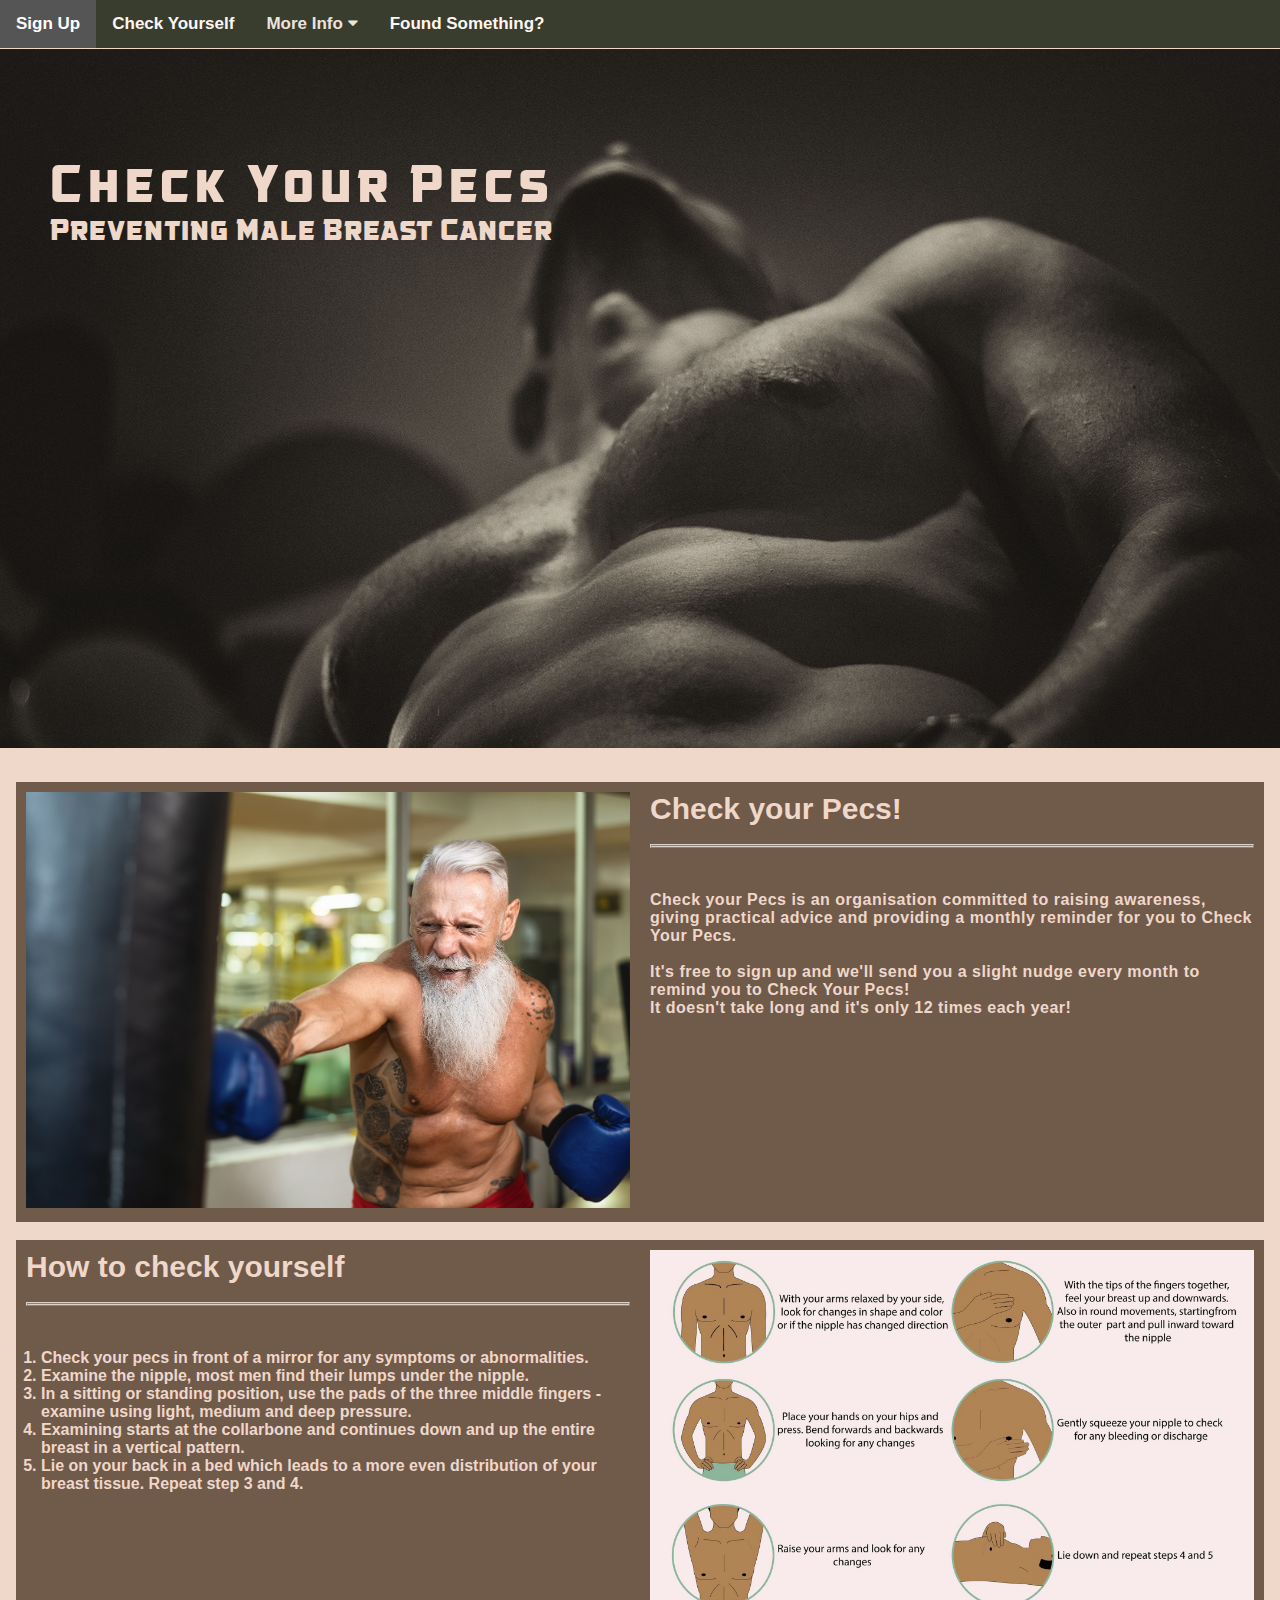
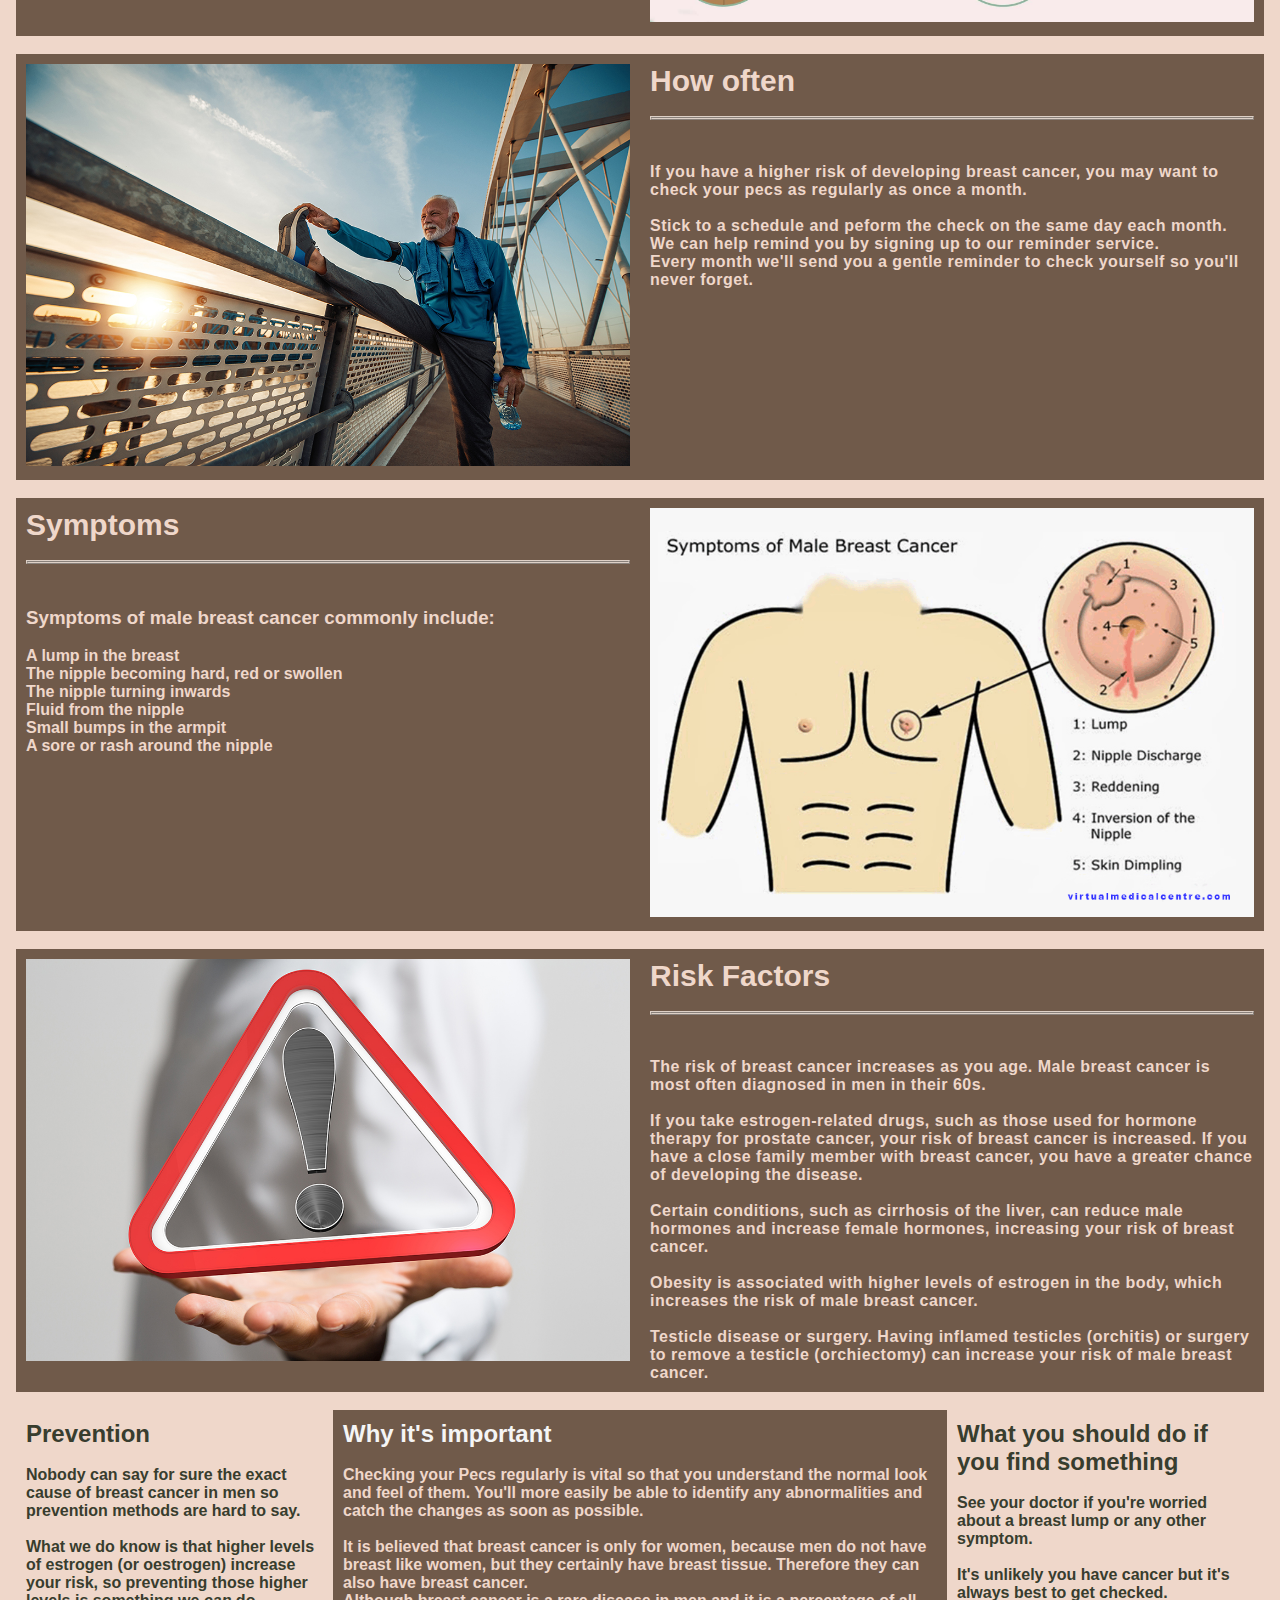
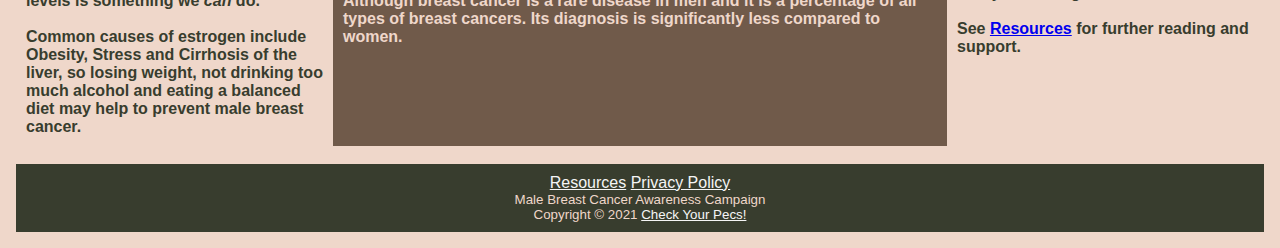
<file: index.html>
<!DOCTYPE html>
<html lang="en">

<head>
    <meta charset="UTF-8">
    <meta http-equiv="X-UA-Compatible" content="IE=edge">
    <meta name="viewport" content="width=device-width, initial-scale=1.0">
    <meta name="description" content="Male breast cancer awareness">

    <link rel="stylesheet" href="https://cdnjs.cloudflare.com/ajax/libs/font-awesome/4.7.0/css/font-awesome.min.css">
    <link rel="stylesheet" href="assets/css/style.css">
    <title>Check Your Pecs</title>
</head>

<body>
    <header>
        <div class="topnav" id="myTopnav">
            <a href="#sign-up" class="active" onclick="document.getElementById('id01').style.display='block'">Sign
                Up</a>
            <a href="#check-yourself">Check Yourself</a>
            <div class="dropdown">
                <button class="dropbtn">More Info
                    <i class="fa fa-caret-down"></i>
                </button>
                <div class="dropdown-content">
                    <a href="#how-often">How Often?</a>
                    <a href="#symptoms">Symptoms</a>
                    <a href="#prevention">Prevention</a>
                    <a href="#why">Why It's Important</a>
                    <a href="#risk-factors">Risk Factors</a>
                </div>
            </div>
            <a href="#found-something">Found Something?</a>
            <a href="javascript:void(0);" style="font-size:15px;" class="icon" onclick="hamburgerLinks()">&#9776;</a>
        </div>
        <button onclick="goTopFunction()" id="topBtn" title="Back to top">Top</button>
    </header>


    <section id="hero-outer">
        <div id="hero-image"></div>
        <div id="cover-text">
            <h2>Check Your Pecs</h2>
            <h3>Preventing Male Breast Cancer</h3>
        </div>
    </section>
    <br>

    <main class="container">

        <div class="row">

            <div class="column">
                <img src="assets/images/img1.jpg" alt="Male boxer" class="img">
            </div>
            <br>
            <div class="column">
                <h1 class="column-text-headings">Check your Pecs!</h1><br>
                <hr class="line-break">
                <br>
                <p class="p-colour-text">Check your Pecs is an organisation committed to raising awareness, giving
                    practical advice and providing a monthly reminder for you to Check Your Pecs.</p><br>
                <p class="p-colour-text">It's free to sign up and we'll send you a slight nudge every month to remind
                    you to Check Your Pecs!<br>
                    It doesn't take long and it's only 12 times each year!</p>
            </div>

        </div>

        <br>

        <div class="row">
            <div class="column">
                <section id="check-yourself">
                    <h2 class="column-text-headings">How to check yourself</h2><br>
                    <hr class="line-break">
                    <br>
                    <ol class="li-text-colour">
                        <li>Check your pecs in front of a mirror for any symptoms or abnormalities.</li>
                        <li>Examine the nipple, most men find their lumps under the nipple.</li>
                        <li>In a sitting or standing position, use the pads of the three middle fingers - examine using
                            light, medium and deep pressure.</li>
                        <li>Examining starts at the collarbone and continues down and up the entire breast in a vertical
                            pattern.</li>
                        <li>Lie on your back in a bed which leads to a more even distribution of your breast tissue.
                            Repeat step 3 and 4.</li>
                    </ol>
                </section>
            </div>
            <div class="column">
                <img src="assets/images/male-breasts-exam.jpg" alt="Male breast cancer exam" class="img"></div>

        </div>
        <br>

        <div class="row">
            <div class="column">
                <img src="assets/images/img3.jpg" alt="Male runner on a bridge" class="img"></div>

            <div class="column">
                <section id="how-often">
                    <h2 class="column-text-headings">How often</h2><br>
                    <hr class="line-break">
                    <br>
                    <p class="p-colour-text">If you have a higher risk of developing breast cancer, you may want to
                        check your pecs as
                        regularly
                        as once a month.<br><br> Stick to a schedule and peform the check on the same day each month. We
                        can
                        help remind
                        you by signing up to our reminder service.<br> Every month we'll send you a gentle reminder to
                        check
                        yourself so you'll never forget.</p>
                </section>
            </div>

        </div>
        <br>

        <div class="row">
            <div class="column">
                <section id="symptoms">
                    <h2 class="column-text-headings">Symptoms</h2><br>
                    <hr class="line-break">
                    <br>
                    <h3 class="h3-colour-text">Symptoms of male breast cancer commonly include:</h3><br>
                    <ul class="ul-colour-text">
                        <li>A lump in the breast</li>
                        <li>The nipple becoming hard, red or swollen</li>
                        <li>The nipple turning inwards</li>
                        <li>Fluid from the nipple</li>
                        <li>Small bumps in the armpit</li>
                        <li>A sore or rash around the nipple</li>
                    </ul>
                </section>
            </div>
            <div class="column">
                <img src="assets/images/symptoms.png" alt="Breast cancer symptons" class="img"></div>

        </div>
        <br>
        <div class="row">

            <div class="column">
                <img src="assets/images/risk.jpg" alt="Risk factor Sign" class="img">
            </div>
            <br>
            <div class="column" id="risk-factors">
                <h1 class="column-text-headings">Risk Factors</h1><br>
                <hr class="line-break">
                <br>
                <p class="p-colour-text">
                    The risk of breast cancer increases as you age. Male breast cancer is most often
                    diagnosed in men in their 60s.<br><br>
                    If you take estrogen-related drugs, such as those used for hormone therapy for
                    prostate cancer, your risk of breast cancer is increased.
                    If you have a close family member with breast cancer, you have a
                    greater chance of developing the disease.<br><br>
                    Certain conditions, such as cirrhosis of the liver, can reduce male hormones and
                    increase female hormones, increasing your risk of breast cancer.<br><br>
                    Obesity is associated with higher levels of estrogen in the body, which increases the risk
                    of male breast cancer.<br><br>
                    Testicle disease or surgery. Having inflamed testicles (orchitis) or surgery to remove a testicle
                    (orchiectomy) can increase your risk of male breast cancer.
                </p>
            </div>


        </div>

        <br>


        <div class="row">
            <div class="column side">
                <section id="prevention">
                    <h2 class="h2-text">Prevention</h2><br>
                    <p>Nobody can say for sure the exact cause of breast cancer in men so prevention methods are hard to
                        say.<br>
                        <br>What we do know is that higher levels of estrogen (or oestrogen) increase your risk,
                        so preventing those higher levels is something we <em>can</em> do.<br>
                        <br>Common causes of estrogen include Obesity, Stress and Cirrhosis of the liver, so losing
                        weight, not
                        drinking too much alcohol and eating a balanced diet may help to prevent male breast cancer.</p>
                </section>
            </div>
            <div class="column middle">
                <section id="why">
                    <h2 class="mid-h2">Why it's important</h2><br>
                    <p class="p-mid">Checking your Pecs regularly is vital so that you understand the normal look and
                        feel of them.
                        You'll more easily be able to identify any abnormalities and catch the changes as soon as
                        possible.</p><br>
                    <p class="p-mid">It is believed that breast cancer is only for women, because men do not have breast
                        like
                        women, but they certainly have breast tissue.
                        Therefore they can also have breast cancer.<br> Although breast cancer is a rare disease in men
                        and
                        it is a percentage of all types of breast cancers.
                        Its diagnosis is significantly less compared to women.</p>
                </section>
            </div>
            <div class="column side">
                <section id="found-something">
                    <h2 class="h2-text">What you should do if you find something</h2><br>
                    <p>See your doctor if you're worried about a breast lump or any other symptom.<br><br> It's unlikely
                        you
                        have cancer
                        but it's always best to get checked.</p><br>
                    <p>See <a href="resources.html" target="_blank">Resources</a> for further reading and support.</p>
                </section>
            </div>
        </div>
        <br>
        <footer>
            <div class="footer">
                <a href="resources.html#resources-section">Resources</a>
                <a href="privacy.html#privacy-section">Privacy Policy</a><br>
                <p class="copyright">Male Breast Cancer Awareness Campaign</p>
                <p class="copyright">Copyright &copy; 2021 <a href="index.html"
                        target="_blank" rel="noopener">Check Your Pecs!</a></p>
            </div>
        </footer>
    </main>

    <!-- The Modal (contains the Sign Up form) -->
    <div id="id01" class="modal">
        <span onclick="closeModal()" class="close" title="Close Modal">&times;</span>
        <form class="modal-content" id="formElem" method="get">
            <div class="container">
                <h1>Sign Up</h1>
                <br>
                <p>Every month we'll remind you to Check Your Pecs!</p>
                <hr>
                <div id="form-area">
                    <label for="name"><b>Name</b></label>
                    <input type="text" placeholder="Enter Name" name="name" id="name" required>

                    <label for="email"><b>Email</b></label>
                    <input type="email" placeholder="Enter Email" name="email" id="email" required>

                    <label for="Under40"><b>Age Range</b></label><br><br>

                    <input type="radio" name="age" id="Under40" value="Under40">
                    <label for="Under40">Under 40</label><br>
                    <input type="radio" name="age" id="40to60" value="40to60">
                    <label for="40to60">40 to 60</label><br>
                    <input type="radio" name="age" id="Over60" value="Over60" checked>
                    <label for="Over60">Over 60</label><br><br>

                    <div class="clearfix">
                        <button type="button" onclick="closeModal()" class="cancel-btn">Cancel</button>
                        <button type="submit" class="signup-btn" onclick="formSubmit()">Sign Up</button>
                    </div>
                </div>
            </div>
        </form>
    </div>

    <script src="assets/js/script.js"></script>

</body>

</html>
</file>
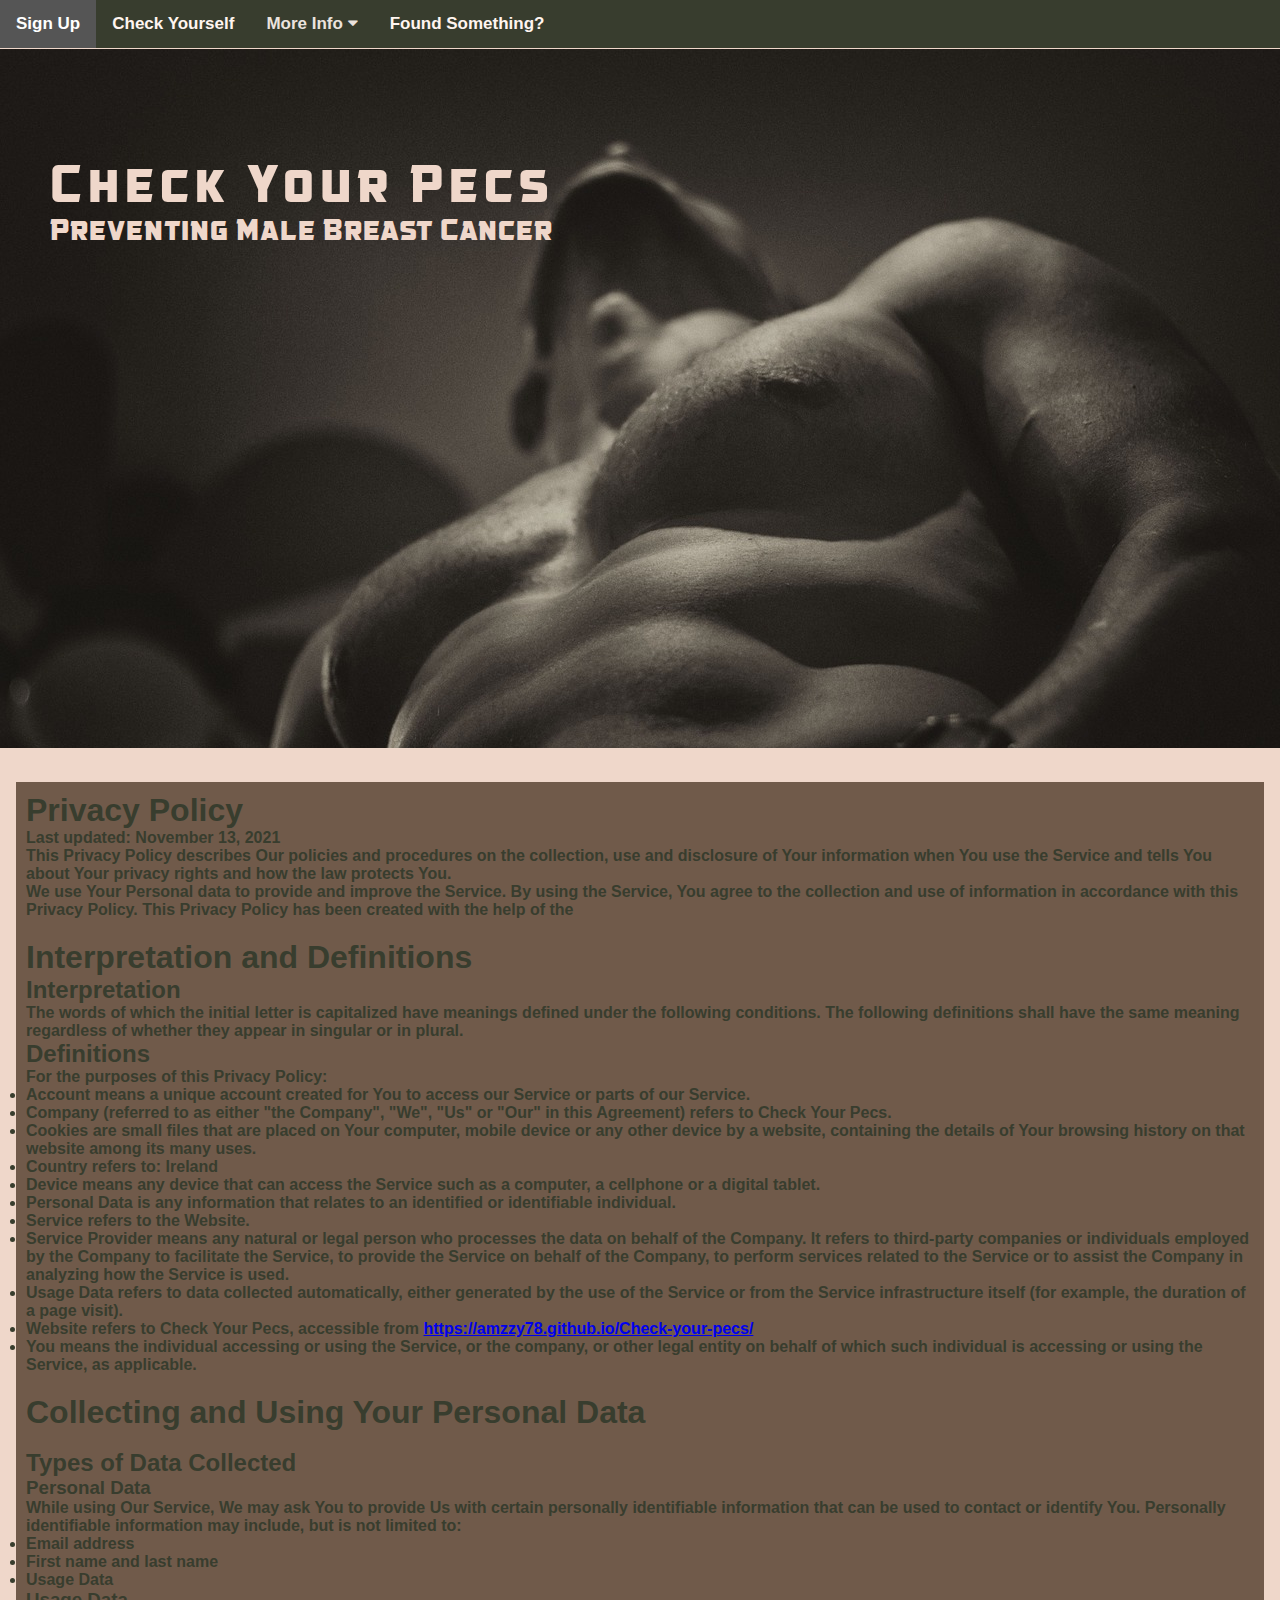
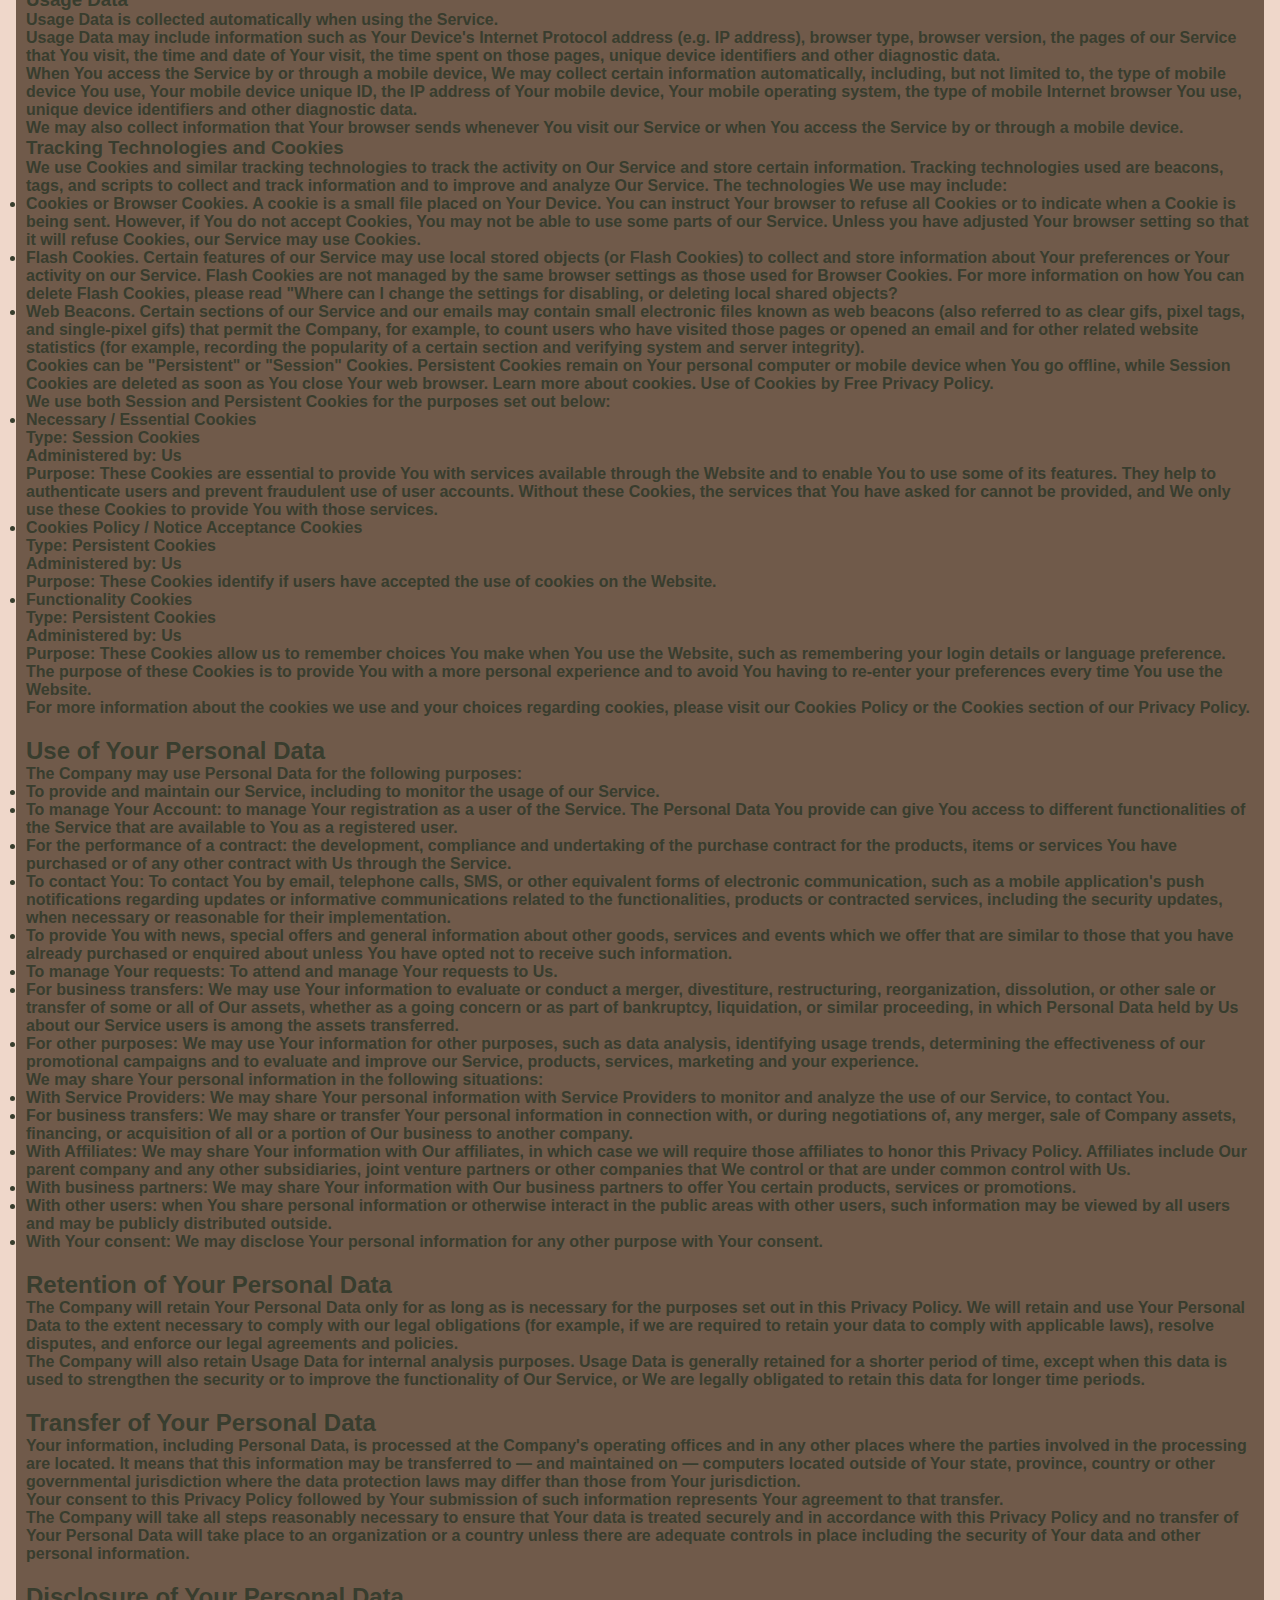
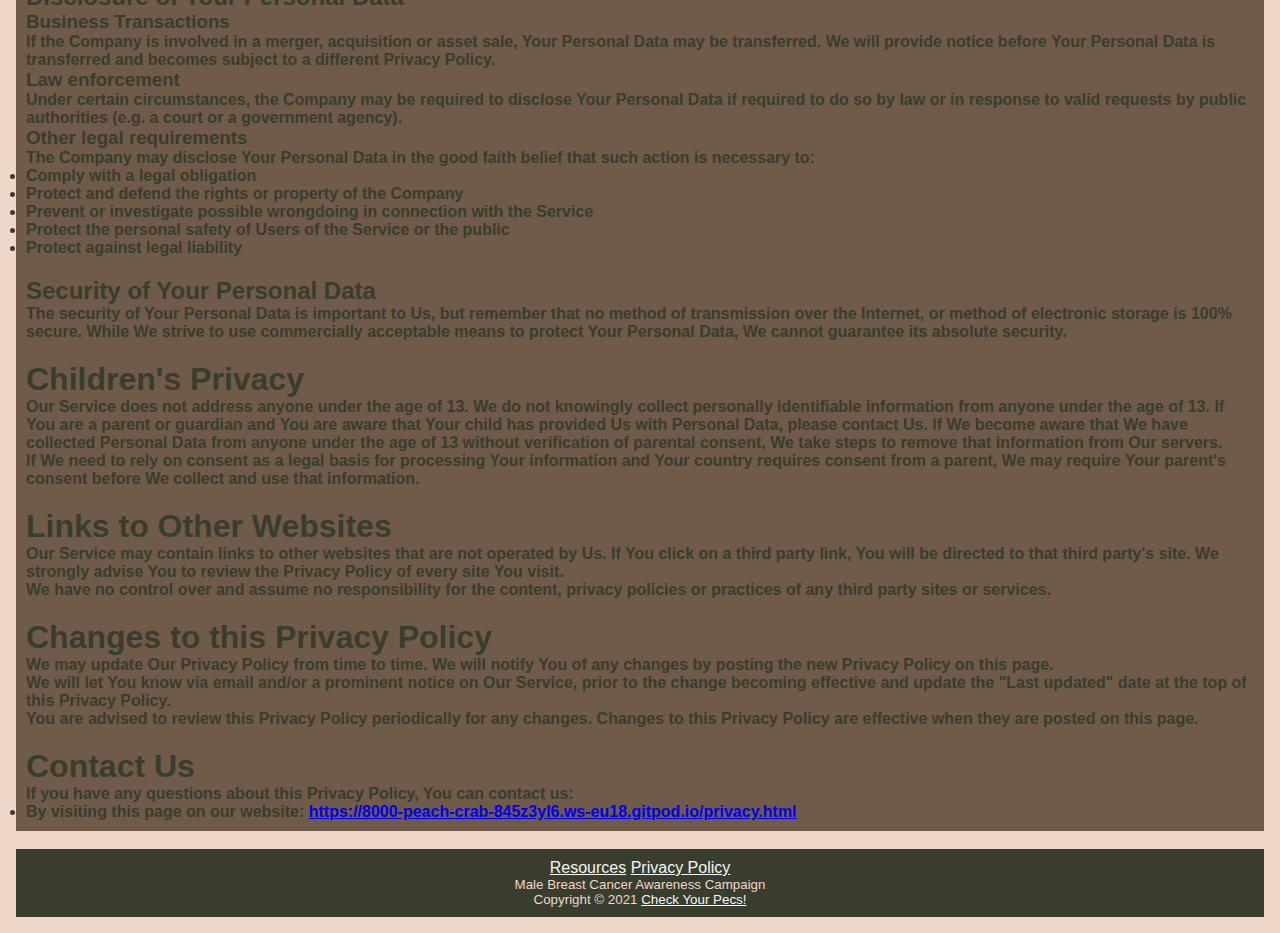
<file: privacy.html>
<!DOCTYPE html>
<html lang="en">

<head>
    <meta charset="UTF-8">
    <meta http-equiv="X-UA-Compatible" content="IE=edge">
    <meta name="viewport" content="width=device-width, initial-scale=1.0">
    <meta name="description" content="Male breast cancer awareness">

    <link rel="stylesheet" href="https://cdnjs.cloudflare.com/ajax/libs/font-awesome/4.7.0/css/font-awesome.min.css">
    <link rel="stylesheet" href="assets/css/style.css">
    <title>Check Your Pecs</title>
</head>

<body>
    <header>
        <div class="topnav" id="myTopnav">
            <a href="index.html#sign-up" class="active">Sign Up</a>
            <a href="index.html#check-yourself">Check Yourself</a>
            <div class="dropdown">
                <button class="dropbtn">More Info
                    <i class="fa fa-caret-down"></i>
                </button>
                <div class="dropdown-content">
                    <a href="index.html#how-often">How Often?</a>
                    <a href="index.html#symptoms">Symptoms</a>
                    <a href="index.html#prevention">Prevention</a>
                    <a href="index.html#why">Why It's Important</a>
                    <a href="index.html#risk-factors">Risk Factors</a>
                </div>
            </div>
            <a href="index.html#found-something">Found Something?</a>
            <a href="javascript:void(0);" style="font-size:15px;" class="icon" onclick="hamburgerLinks()">&#9776;</a>
        </div>
        <button onclick="goTopFunction()" id="topBtnPrivacy" title="Back to top">Top</button>
    </header>

    <section id="hero-outer">
        <div id="hero-image"></div>
        <div id="cover-text">
            <h2>Check Your Pecs</h2>
            <h3>Preventing Male Breast Cancer</h3>
        </div>
    </section>
    <br>
    <main class="container">
        <section class="text-col" id="privacy-section">
            <div class="row">
                <div class="column">

                    <h1>Privacy Policy</h1>
                    <p>Last updated: November 13, 2021</p>
                    <p>This Privacy Policy describes Our policies and procedures on the collection, use and disclosure
                        of
                        Your
                        information when You use the Service and tells You about Your privacy rights and how the law
                        protects
                        You.</p>
                    <p>We use Your Personal data to provide and improve the Service. By using the Service, You agree to
                        the
                        collection and use of information in accordance with this Privacy Policy. This Privacy Policy
                        has
                        been
                        created with the help of the</p>
                </div>
            </div>
            <div class="row">
                <div class="column">
                    <h1>Interpretation and Definitions</h1>
                    <h2>Interpretation</h2>
                    <p>The words of which the initial letter is capitalized have meanings defined under the following
                        conditions. The following definitions shall have the same meaning regardless of whether they
                        appear
                        in
                        singular or in plural.</p>
                    <h2>Definitions</h2>
                    <p>For the purposes of this Privacy Policy:</p>
                    <ul>
                        <li>
                            <p><strong>Account</strong> means a unique account created for You to access our Service or
                                parts of
                                our Service.</p>
                        </li>
                        <li>
                            <p><strong>Company</strong> (referred to as either "the Company", "We", "Us" or "Our" in
                                this
                                Agreement) refers to Check Your Pecs.</p>
                        </li>
                        <li>
                            <p><strong>Cookies</strong> are small files that are placed on Your computer, mobile device
                                or
                                any
                                other device by a website, containing the details of Your browsing history on that
                                website
                                among
                                its many uses.</p>
                        </li>
                        <li>
                            <p><strong>Country</strong> refers to: Ireland</p>
                        </li>
                        <li>
                            <p><strong>Device</strong> means any device that can access the Service such as a computer,
                                a
                                cellphone or a digital tablet.</p>
                        </li>
                        <li>
                            <p><strong>Personal Data</strong> is any information that relates to an identified or
                                identifiable
                                individual.</p>
                        </li>
                        <li>
                            <p><strong>Service</strong> refers to the Website.</p>
                        </li>
                        <li>
                            <p><strong>Service Provider</strong> means any natural or legal person who processes the
                                data on
                                behalf of the Company. It refers to third-party companies or individuals employed by the
                                Company
                                to facilitate the Service, to provide the Service on behalf of the Company, to perform
                                services
                                related to the Service or to assist the Company in analyzing how the Service is used.
                            </p>
                        </li>
                        <li>
                            <p><strong>Usage Data</strong> refers to data collected automatically, either generated by
                                the
                                use
                                of the Service or from the Service infrastructure itself (for example, the duration of a
                                page
                                visit).</p>
                        </li>
                        <li>
                            <p><strong>Website</strong> refers to Check Your Pecs, accessible from <a
                                    href="https://amzzy78.github.io/Check-your-pecs/" rel="external nofollow noopener"
                                    target="_blank">https://amzzy78.github.io/Check-your-pecs/</a></p>
                        </li>
                        <li>
                            <p><strong>You</strong> means the individual accessing or using the Service, or the company,
                                or
                                other legal entity on behalf of which such individual is accessing or using the Service,
                                as
                                applicable.</p>
                        </li>
                    </ul>
                </div>
            </div>
            <div class="row">
                <div class="column">
                    <h1>Collecting and Using Your Personal Data</h1><br>
                    <h2>Types of Data Collected</h2>
                    <h3>Personal Data</h3>
                    <p>While using Our Service, We may ask You to provide Us with certain personally identifiable
                        information
                        that can be used to contact or identify You. Personally identifiable information may include,
                        but is
                        not
                        limited to:</p>
                    <ul>
                        <li>
                            <p>Email address</p>
                        </li>
                        <li>
                            <p>First name and last name</p>
                        </li>
                        <li>
                            <p>Usage Data</p>
                        </li>
                    </ul>
                    <h3>Usage Data</h3>
                    <p>Usage Data is collected automatically when using the Service.</p>
                    <p>Usage Data may include information such as Your Device's Internet Protocol address (e.g. IP
                        address),
                        browser type, browser version, the pages of our Service that You visit, the time and date of
                        Your
                        visit,
                        the time spent on those pages, unique device identifiers and other diagnostic data.</p>
                    <p>When You access the Service by or through a mobile device, We may collect certain information
                        automatically, including, but not limited to, the type of mobile device You use, Your mobile
                        device
                        unique ID, the IP address of Your mobile device, Your mobile operating system, the type of
                        mobile
                        Internet browser You use, unique device identifiers and other diagnostic data.</p>
                    <p>We may also collect information that Your browser sends whenever You visit our Service or when
                        You
                        access
                        the Service by or through a mobile device.</p>
                    <h3>Tracking Technologies and Cookies</h3>
                    <p>We use Cookies and similar tracking technologies to track the activity on Our Service and store
                        certain
                        information. Tracking technologies used are beacons, tags, and scripts to collect and track
                        information
                        and to improve and analyze Our Service. The technologies We use may include:</p>
                    <ul>
                        <li><strong>Cookies or Browser Cookies.</strong> A cookie is a small file placed on Your Device.
                            You
                            can
                            instruct Your browser to refuse all Cookies or to indicate when a Cookie is being sent.
                            However,
                            if
                            You do not accept Cookies, You may not be able to use some parts of our Service. Unless you
                            have
                            adjusted Your browser setting so that it will refuse Cookies, our Service may use Cookies.
                        </li>
                        <li><strong>Flash Cookies.</strong> Certain features of our Service may use local stored objects
                            (or
                            Flash Cookies) to collect and store information about Your preferences or Your activity on
                            our
                            Service. Flash Cookies are not managed by the same browser settings as those used for
                            Browser
                            Cookies. For more information on how You can delete Flash Cookies, please read "Where can I
                            change the settings for disabling, or deleting local shared objects?
                        </li>
                        <li><strong>Web Beacons.</strong> Certain sections of our Service and our emails may contain
                            small
                            electronic files known as web beacons (also referred to as clear gifs, pixel tags, and
                            single-pixel
                            gifs) that permit the Company, for example, to count users who have visited those pages or
                            opened an
                            email and for other related website statistics (for example, recording the popularity of a
                            certain
                            section and verifying system and server integrity).</li>
                    </ul>
                    <p>Cookies can be "Persistent" or "Session" Cookies. Persistent Cookies remain on Your personal
                        computer
                        or
                        mobile device when You go offline, while Session Cookies are deleted as soon as You close Your
                        web
                        browser. Learn more about cookies. Use of Cookies by Free Privacy Policy.</p>
                    <p>We use both Session and Persistent Cookies for the purposes set out below:</p>
                    <ul>
                        <li>
                            <p><strong>Necessary / Essential Cookies</strong></p>
                            <p>Type: Session Cookies</p>
                            <p>Administered by: Us</p>
                            <p>Purpose: These Cookies are essential to provide You with services available through the
                                Website
                                and to enable You to use some of its features. They help to authenticate users and
                                prevent
                                fraudulent use of user accounts. Without these Cookies, the services that You have asked
                                for
                                cannot be provided, and We only use these Cookies to provide You with those services.
                            </p>
                        </li>
                        <li>
                            <p><strong>Cookies Policy / Notice Acceptance Cookies</strong></p>
                            <p>Type: Persistent Cookies</p>
                            <p>Administered by: Us</p>
                            <p>Purpose: These Cookies identify if users have accepted the use of cookies on the Website.
                            </p>
                        </li>
                        <li>
                            <p><strong>Functionality Cookies</strong></p>
                            <p>Type: Persistent Cookies</p>
                            <p>Administered by: Us</p>
                            <p>Purpose: These Cookies allow us to remember choices You make when You use the Website,
                                such
                                as
                                remembering your login details or language preference. The purpose of these Cookies is
                                to
                                provide You with a more personal experience and to avoid You having to re-enter your
                                preferences
                                every time You use the Website.</p>
                        </li>
                    </ul>
                    <p>For more information about the cookies we use and your choices regarding cookies, please visit
                        our
                        Cookies Policy or the Cookies section of our Privacy Policy.</p>
                </div>
            </div>
            <div class="row">
                <div class="column">

                    <h2>Use of Your Personal Data</h2>
                    <p>The Company may use Personal Data for the following purposes:</p>
                    <ul>
                        <li>
                            <p><strong>To provide and maintain our Service</strong>, including to monitor the usage of
                                our
                                Service.</p>
                        </li>
                        <li>
                            <p><strong>To manage Your Account:</strong> to manage Your registration as a user of the
                                Service.
                                The Personal Data You provide can give You access to different functionalities of the
                                Service
                                that are available to You as a registered user.</p>
                        </li>
                        <li>
                            <p><strong>For the performance of a contract:</strong> the development, compliance and
                                undertaking
                                of the purchase contract for the products, items or services You have purchased or of
                                any
                                other
                                contract with Us through the Service.</p>
                        </li>
                        <li>
                            <p><strong>To contact You:</strong> To contact You by email, telephone calls, SMS, or other
                                equivalent forms of electronic communication, such as a mobile application's push
                                notifications
                                regarding updates or informative communications related to the functionalities, products
                                or
                                contracted services, including the security updates, when necessary or reasonable for
                                their
                                implementation.</p>
                        </li>
                        <li>
                            <p><strong>To provide You</strong> with news, special offers and general information about
                                other
                                goods, services and events which we offer that are similar to those that you have
                                already
                                purchased or enquired about unless You have opted not to receive such information.</p>
                        </li>
                        <li>
                            <p><strong>To manage Your requests:</strong> To attend and manage Your requests to Us.</p>
                        </li>
                        <li>
                            <p><strong>For business transfers:</strong> We may use Your information to evaluate or
                                conduct a
                                merger, divestiture, restructuring, reorganization, dissolution, or other sale or
                                transfer
                                of
                                some or all of Our assets, whether as a going concern or as part of bankruptcy,
                                liquidation,
                                or
                                similar proceeding, in which Personal Data held by Us about our Service users is among
                                the
                                assets transferred.</p>
                        </li>
                        <li>
                            <p><strong>For other purposes</strong>: We may use Your information for other purposes, such
                                as
                                data
                                analysis, identifying usage trends, determining the effectiveness of our promotional
                                campaigns
                                and to evaluate and improve our Service, products, services, marketing and your
                                experience.
                            </p>
                        </li>
                    </ul>
                    <p>We may share Your personal information in the following situations:</p>
                    <ul>
                        <li><strong>With Service Providers:</strong> We may share Your personal information with Service
                            Providers to monitor and analyze the use of our Service, to contact You.</li>
                        <li><strong>For business transfers:</strong> We may share or transfer Your personal information
                            in
                            connection with, or during negotiations of, any merger, sale of Company assets, financing,
                            or
                            acquisition of all or a portion of Our business to another company.</li>
                        <li><strong>With Affiliates:</strong> We may share Your information with Our affiliates, in
                            which
                            case
                            we will require those affiliates to honor this Privacy Policy. Affiliates include Our parent
                            company
                            and any other subsidiaries, joint venture partners or other companies that We control or
                            that
                            are
                            under common control with Us.</li>
                        <li><strong>With business partners:</strong> We may share Your information with Our business
                            partners to
                            offer You certain products, services or promotions.</li>
                        <li><strong>With other users:</strong> when You share personal information or otherwise interact
                            in
                            the
                            public areas with other users, such information may be viewed by all users and may be
                            publicly
                            distributed outside.</li>
                        <li><strong>With Your consent</strong>: We may disclose Your personal information for any other
                            purpose
                            with Your consent.</li>
                    </ul>
                </div>
            </div>
            <div class="row">
                <div class="column">
                    <h2>Retention of Your Personal Data</h2>
                    <p>The Company will retain Your Personal Data only for as long as is necessary for the purposes set
                        out
                        in
                        this Privacy Policy. We will retain and use Your Personal Data to the extent necessary to comply
                        with
                        our legal obligations (for example, if we are required to retain your data to comply with
                        applicable
                        laws), resolve disputes, and enforce our legal agreements and policies.</p>
                    <p>The Company will also retain Usage Data for internal analysis purposes. Usage Data is generally
                        retained
                        for a shorter period of time, except when this data is used to strengthen the security or to
                        improve
                        the
                        functionality of Our Service, or We are legally obligated to retain this data for longer time
                        periods.
                    </p>
                </div>
            </div>
            <div class="row">
                <div class="column">
                    <h2>Transfer of Your Personal Data</h2>
                    <p>Your information, including Personal Data, is processed at the Company's operating offices and in
                        any
                        other places where the parties involved in the processing are located. It means that this
                        information
                        may be transferred to — and maintained on — computers located outside of Your state, province,
                        country
                        or other governmental jurisdiction where the data protection laws may differ than those from
                        Your
                        jurisdiction.</p>
                    <p>Your consent to this Privacy Policy followed by Your submission of such information represents
                        Your
                        agreement to that transfer.</p>
                    <p>The Company will take all steps reasonably necessary to ensure that Your data is treated securely
                        and
                        in
                        accordance with this Privacy Policy and no transfer of Your Personal Data will take place to an
                        organization or a country unless there are adequate controls in place including the security of
                        Your
                        data and other personal information.</p>
                </div>
            </div>
            <div class="row">
                <div class="column">
                    <h2>Disclosure of Your Personal Data</h2>
                    <h3>Business Transactions</h3>
                    <p>If the Company is involved in a merger, acquisition or asset sale, Your Personal Data may be
                        transferred.
                        We will provide notice before Your Personal Data is transferred and becomes subject to a
                        different
                        Privacy Policy.</p>
                    <h3>Law enforcement</h3>
                    <p>Under certain circumstances, the Company may be required to disclose Your Personal Data if
                        required
                        to do
                        so by law or in response to valid requests by public authorities (e.g. a court or a government
                        agency).
                    </p>
                    <h3>Other legal requirements</h3>
                    <p>The Company may disclose Your Personal Data in the good faith belief that such action is
                        necessary
                        to:
                    </p>
                    <ul>
                        <li>Comply with a legal obligation</li>
                        <li>Protect and defend the rights or property of the Company</li>
                        <li>Prevent or investigate possible wrongdoing in connection with the Service</li>
                        <li>Protect the personal safety of Users of the Service or the public</li>
                        <li>Protect against legal liability</li>
                    </ul>
                </div>
            </div>
            <div class="row">
                <div class="column">
                    <h2>Security of Your Personal Data</h2>
                    <p>The security of Your Personal Data is important to Us, but remember that no method of
                        transmission
                        over
                        the Internet, or method of electronic storage is 100% secure. While We strive to use
                        commercially
                        acceptable means to protect Your Personal Data, We cannot guarantee its absolute security.</p>
                </div>
            </div>
            <div class="row">
                <div class="column">
                    <h1>Children's Privacy</h1>
                    <p>Our Service does not address anyone under the age of 13. We do not knowingly collect personally
                        identifiable information from anyone under the age of 13. If You are a parent or guardian and
                        You
                        are
                        aware that Your child has provided Us with Personal Data, please contact Us. If We become aware
                        that
                        We
                        have collected Personal Data from anyone under the age of 13 without verification of parental
                        consent,
                        We take steps to remove that information from Our servers.</p>
                    <p>If We need to rely on consent as a legal basis for processing Your information and Your country
                        requires
                        consent from a parent, We may require Your parent's consent before We collect and use that
                        information.
                    </p>
                </div>
            </div>
            <div class="row">
                <div class="column">
                    <h1>Links to Other Websites</h1>
                    <p>Our Service may contain links to other websites that are not operated by Us. If You click on a
                        third
                        party link, You will be directed to that third party's site. We strongly advise You to review
                        the
                        Privacy Policy of every site You visit.</p>
                    <p>We have no control over and assume no responsibility for the content, privacy policies or
                        practices
                        of
                        any third party sites or services.</p>
                </div>
            </div>
            <div class="row">
                <div class="column">
                    <h1>Changes to this Privacy Policy</h1>
                    <p>We may update Our Privacy Policy from time to time. We will notify You of any changes by posting
                        the
                        new
                        Privacy Policy on this page.</p>
                    <p>We will let You know via email and/or a prominent notice on Our Service, prior to the change
                        becoming
                        effective and update the "Last updated" date at the top of this Privacy Policy.</p>
                    <p>You are advised to review this Privacy Policy periodically for any changes. Changes to this
                        Privacy
                        Policy are effective when they are posted on this page.</p>
                </div>
            </div>
            <div class="row">
                <div class="column">
                    <h1>Contact Us</h1>
                    <p>If you have any questions about this Privacy Policy, You can contact us:</p>
                    <ul>
                        <li>By visiting this page on our website: <a
                                href="https://8000-peach-crab-845z3yl6.ws-eu18.gitpod.io/privacy.html"
                                rel="external nofollow noopener"
                                target="_blank">https://8000-peach-crab-845z3yl6.ws-eu18.gitpod.io/privacy.html</a></li>
                    </ul>
                </div>
            </div>
            <br>
        </section>
        <footer>
            <div class="footer">
                <a href="resources.html#resources-section">Resources</a>
                <a href="privacy.html#privacy-section">Privacy Policy</a><br>
                <p class="copyright">Male Breast Cancer Awareness Campaign</p>
                <p class="copyright">Copyright &copy; 2021 <a href="index.html"
                        target="_blank" rel="noopener">Check Your Pecs!</a></p>
            </div>
        </footer>
    </main>
    <script src="assets/js/script.js"></script>
</body>
</file>
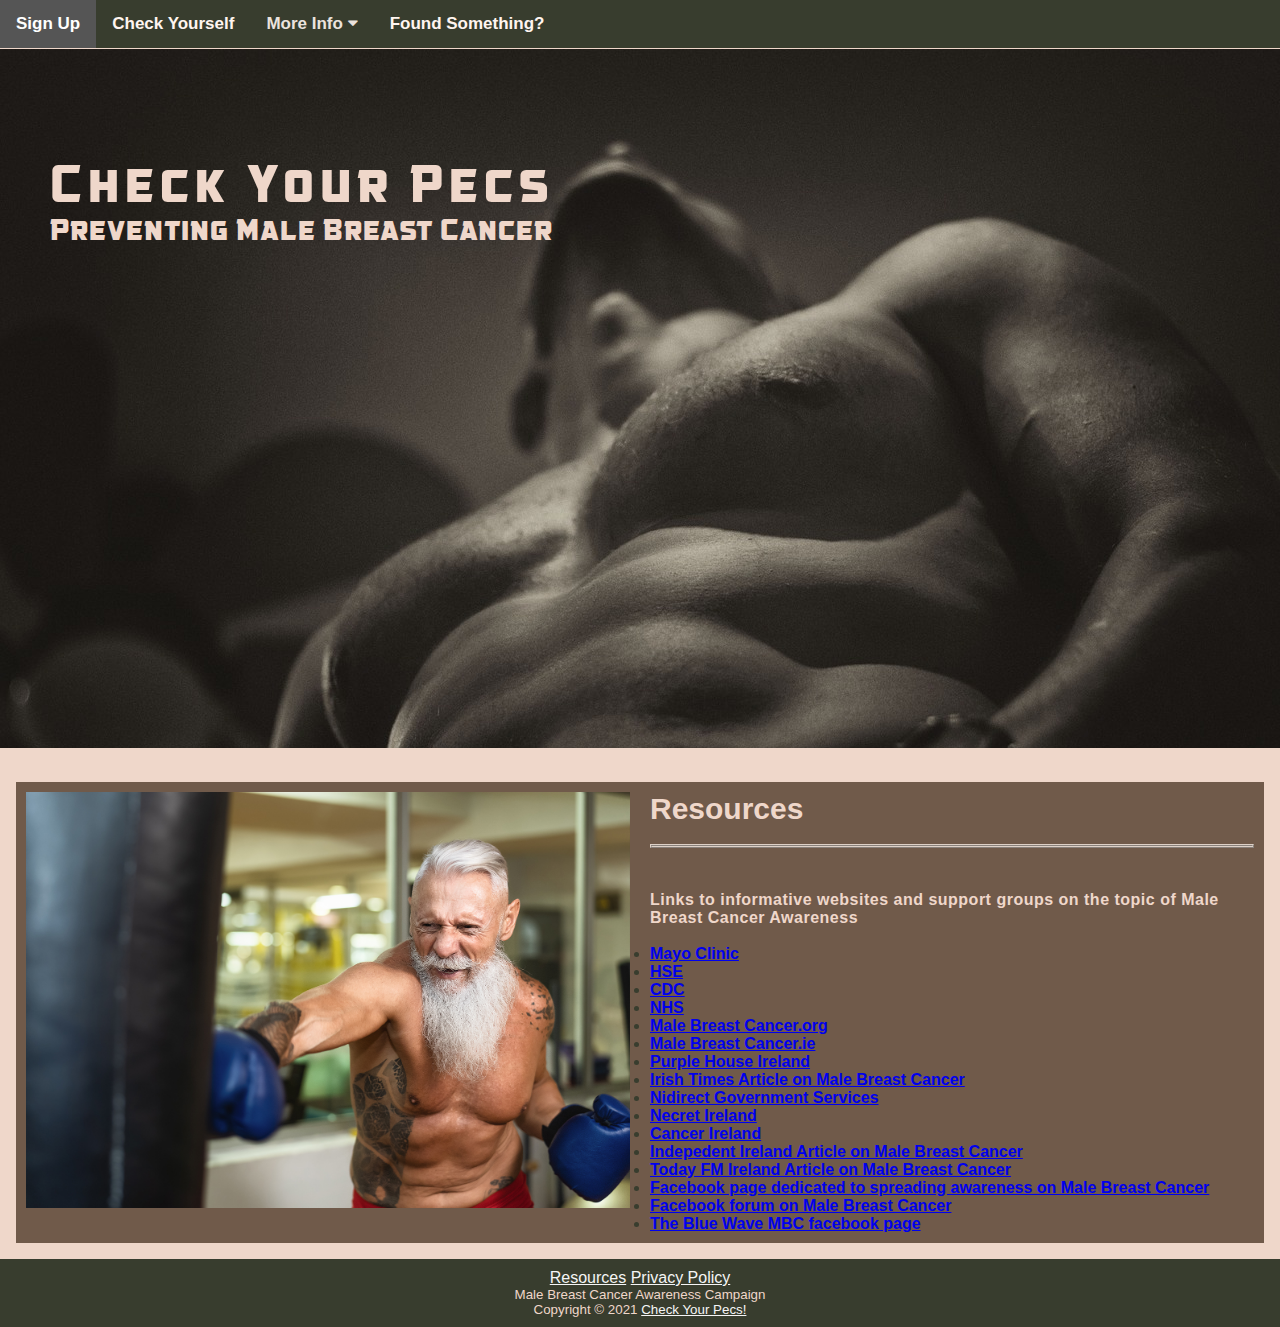
<file: resources.html>
<!DOCTYPE html>
<html lang="en">

<head>
    <meta charset="UTF-8">
    <meta http-equiv="X-UA-Compatible" content="IE=edge">
    <meta name="viewport" content="width=device-width, initial-scale=1.0">
    <meta name="description" content="Male breast cancer awareness">

    <link rel="stylesheet" href="https://cdnjs.cloudflare.com/ajax/libs/font-awesome/4.7.0/css/font-awesome.min.css">
    <link rel="stylesheet" href="assets/css/style.css">
    <title>Check Your Pecs</title>
</head>

<body>
    <header>
        <div class="topnav" id="myTopnav">
            <a href="index.html#sign-up" class="active"
                onclick="document.getElementById('id01').style.display='block'">Sign
                Up</a>
            <a href="index.html#check-yourself">Check Yourself</a>
            <div class="dropdown">
                <button class="dropbtn">More Info
                    <i class="fa fa-caret-down"></i>
                </button>
                <div class="dropdown-content">
                    <a href="index.html#how-often">How Often?</a>
                    <a href="index.html#symptoms">Symptoms</a>
                    <a href="index.html#prevention">Prevention</a>
                    <a href="index.html#why">Why It's Important</a>
                    <a href="index.html#risk-factors">Risk Factors</a>
                </div>
            </div>
            <a href="index.html#found-something">Found Something?</a>
            <a href="javascript:void(0);" style="font-size:15px;" class="icon" onclick="hamburgerLinks()">&#9776;</a>
        </div>
        <button onclick="goTopFunction()" id="topBtnResource" title="Back to top">Top</button>
    </header>

    <section id="hero-outer">
        <div id="hero-image"></div>
        <div id="cover-text">
            <h2>Check Your Pecs</h2>
            <h3>Preventing Male Breast Cancer</h3>
        </div>
    </section>
    <br>

    <main class="container">

        <div class="row">

            <div class="column">
                <img src="assets/images/img1.jpg" alt="Male boxer" class="img">
            </div>
            <br>
            <div class="column">
                <h1 class="column-text-headings" id="resources-section">Resources</h1><br>
                <hr class="line-break">
                <br>
                <p class="p-colour-text">Links to informative websites and support groups on the topic of Male Breast Cancer
                    Awareness</p><br>
                <ul>
                    <li>
                        <a href="https://www.mariekeating.ie/cancer-information/breast-cancer/6041-2/?gclid=Cj0KCQiA4b2MBhD2ARIsAIrcB-QbdtdcWVkM0NaTL2h7QrgiKkDAiWn8tguHqzM1n08hR63SFy149QcaAr0REALw_wcB"
                            target="_blank" rel="noopener">Mayo Clinic</a>
                    </li>
                    <li>
                        <a href="https://www2.hse.ie/conditions/breast-cancer-men/" target="_blank" rel="noopener">HSE</a>
                    </li>
                    <li>
                        <a href="https://www.cdc.gov/cancer/breast/men/index.htm" target="_blank" rel="noopener">CDC</a>
                    </li>
                    <li>
                        <a href="https://www.nhs.uk/conditions/breast-cancer-in-men/" target="_blank" rel="noopener">NHS</a>
                    </li>
                    <li>
                        <a href="https://www.breastcancer.org/symptoms/types/male_bc" target="_blank" rel="noopener">Male Breast Cancer.org</a>
                    </li>
                    <li>
                        <a href="https://www.breastcare.ie/malebreastcancer" target="_blank" rel="noopener">Male Breast Cancer.ie</a>
                    </li>
                    <li>
                        <a href="https://www.purplehouse.ie/?gclid=Cj0KCQiA4b2MBhD2ARIsAIrcB-QoG35NxoVTDc1cGklAFYtKfkWekfSRr2Go2cuJBhXnxdCUtxaSFswaAiGaEALw_wcB"
                            target="_blank" rel="noopener">Purple House Ireland</a>
                    </li>
                    <li>
                        <a href="https://www.irishtimes.com/news/health/facing-up-to-male-breast-cancer-1.951160" target="_blank"
                            rel="noopener">Irish Times Article on Male Breast Cancer</a>
                    </li>
                    <li>
                        <a href="https://www.nidirect.gov.uk/conditions/breast-cancer-men" target="_blank" rel="noopener">Nidirect Government Services</a>
                    </li>
                    <li>
                        <a href="https://necret.ie/awareness" target="_blank" rel="noopener">Necret Ireland</a>
                    </li>
                    <li>
                        <a href="https://www.cancer.ie/cancer-information-and-support/cancer-types/breast-cancer/types-of-breast-cancer/male-breast-cancer?gclid=Cj0KCQiA4b2MBhD2ARIsAIrcB-T7lWOlhF1V_VKRacnV1vSDa3AHv6qiFGCeYCJntd5s-OWuxfEa9vEaAr_2EALw_wcB"
                            target="_blank" rel="noopener">Cancer Ireland</a>
                    </li>
                    <li>
                        <a href="https://www.independent.ie/life/health-wellbeing/health-features/the-doctor-said-while-breast-cancer-in-men-was-unusual-it-wasnt-unheard-of-seamus-bennett-on-his-shock-diagnosis-37855923.html"
                            target="_blank" rel="noopener">Indepedent Ireland Article on Male Breast Cancer</a>
                    </li>
                    <li>
                        <a href="https://www.todayfm.com/best-bits/meath-man-urges-men-aware-breast-cancer-1259822" target="_blank"
                            rel="noopener">Today FM Ireland Article on Male Breast Cancer</a>
                    </li>
                    <li>
                        <a href="https://www.facebook.com/nationalbreastcancer/videos/male-breast-cancer-facts/2778952209000928/"
                            target="_blank" rel="noopener">Facebook page dedicated to spreading awareness on Male Breast Cancer</a>
                    </li>
                    <li>
                        <a href="https://www.facebook.com/mensbreastcancerforum/" target="_blank" rel="noopener">Facebook forum on Male Breast Cancer</a>
                    </li>
                    <li>
                        <a href="https://www.facebook.com/TheBlueWaveMBC/" target="_blank" rel="noopener">The Blue Wave MBC facebook page</a>
                    </li>
                </ul>
            </div>
        </div>
    </main>

    <footer>
        <div class="footer">
            <a href="resources.html#resources-section">Resources</a>
            <a href="privacy.html#privacy-section">Privacy Policy</a><br>
            <p class="copyright">Male Breast Cancer Awareness Campaign</p>
            <p class="copyright">Copyright &copy; 2021 <a href="index.html"
                    target="_blank" rel="noopener">Check Your Pecs!</a></p>
        </div>
    </footer>
    <script src="assets/js/script.js"></script>
</body>
</file>
<file: assets/css/style.css>
/* Import the local font */
@font-face {
    font-family: govtagentbb;
    src: url(../fonts/govtagentbb.ttf);
}

@font-face {
    font-family: govtagentbb_ital;
    src: url(../fonts/govtagentbb_ital.ttf);
}

* {
    margin: 0;
    padding: 0;
    border: none;
}

body {
    background: #EFD7CA;
    font-family: Arial, Helvetica, sans-serif;
    color: #383D2E;
    margin: 0;
}

/* navigation links */

.topnav {
    overflow: hidden;
    background-color: #383D2E;
    font-family: Verdana, Geneva, Tahoma, sans-serif;
    font-weight: bold;
}

.topnav a {
    float: left;
    display: block;
    color: #fff5f0;
    text-align: center;
    padding: 14px 16px;
    text-decoration: none;
    font-size: 17px;
}

.active {
    background-color: #9c0d0d;
    color: white;
}

.topnav .icon {
    display: none;
}

.dropdown {
    float: left;
    overflow: hidden;
}

.dropdown .dropbtn {
    font-size: 17px;
    border: none;
    outline: none;
    color: #fff5f0;
    padding: 14px 16px;
    background-color: inherit;
    font-family: inherit;
    font-weight: bold;
    margin: 0;
}

.dropdown-content {
    display: none;
    position: absolute;
    background-color: #f9f9f9;
    min-width: 160px;
    box-shadow: 0px 8px 16px 0px rgba(0, 0, 0, 0.2);
    z-index: 1;
}

.dropdown-content a {
    float: none;
    color: black;
    padding: 12px 16px;
    text-decoration: none;
    display: block;
    text-align: left;
}

.topnav a:hover,
.dropdown:hover .dropbtn {
    background-color: #555;
    color: white;
}

.dropdown-content a:hover {
    background-color: #ddd;
    color: black;
}

.dropdown:hover .dropdown-content {
    display: block;
}

/* Hero image and title */

#hero-image {
    background-image: url('../images/hero-image-small.jpg');
    background-size: 100%;
    /* background-position-y: 70%; */
    background-position: 0 1px;
    background-repeat: no-repeat;
    width: 100%;
    height: 700px;
}

#cover-text,
#cover-text h2,
#cover-text h3 {
    color: #EFD7CA;
    font-weight: normal;
}

#cover-text {
    font-size: 230%;
    font-family: govtagentbb, Verdana, Geneva, Tahoma, sans-serif;
    letter-spacing: 6px;
    top: 160px;
    left: 50px;
    position: absolute;
}

#cover-text h3 {
    font-size: 87%;
    letter-spacing: 1px;
}

/* List indent */

#check-yourself ol {
    padding-left: 15px;
}

/* Button to go top */
#topBtn,
#topBtnPrivacy,
#topBtnResource {
    display: none;
    position: fixed;
    width: auto;
    bottom: 30px;
    right: 30px;
    z-index: 999;
    font-size: 18px;
    border: none;
    outline: none;
    background-color: rgb(73, 6, 6);
    color: white;
    cursor: pointer;
    padding: 15px;
    border-radius: 5px;
}

#topBtn:hover {
    background-color: #555;
}

/* Responsiveness */

@media screen and (max-width: 1100px) {
    #hero-image {
        height: 500px;
    }

    #cover-text {
        font-size: 150%;
    }
}

@media screen and (max-width: 800px) {
    #hero-image {
        height: 400px;
    }

    #cover-text {
        letter-spacing: 4px;
        top: 190px;
        left: 30px;
        font-size: 110%;
    }
}

@media screen and (max-width: 660px) {

    .topnav a:not(:first-child),
    .dropdown .dropbtn {
        display: none;
    }

    .topnav a.icon {
        float: right;
        display: block;
    }

    .topnav.responsive {
        position: relative;
    }

    .topnav.responsive .icon {
        position: absolute;
        right: 0;
        top: 0;
    }

    .topnav.responsive a {
        float: none;
        display: block;
        text-align: left;
    }

    .topnav.responsive .dropdown {
        float: none;
    }

    .topnav.responsive .dropdown-content {
        position: relative;
    }

    .topnav.responsive .dropdown .dropbtn {
        display: block;
        width: 100%;
        text-align: left;
    }

    #hero-image {
        height: 200px;
    }

    #cover-text {
        letter-spacing: 3px;
        top: 205px;
        left: 20px;
        font-size: 80%;
    }
}

/*------------------------------- */


/* Container for flexboxes */
.row {
    display: -webkit-flex;
    display: flex;
}

.column {
    background-color: #705a4a;
    font-weight: bold;
    -webkit-flex: 1;
    -ms-flex: 1;
    flex: 1;
    padding: 10px;
}

.img {
    width: 100%;
    height: auto;
}

.line-break {
    border-color: #ddd0c7;
    border-style: ridge;
    border-width: 2px;

}

.column-text-headings {
    color: #EFD7CA;
    font-size: 30px;

}

.p-colour-text {
    color: #EFD7CA;
    letter-spacing: 0.5px;
}

.li-text-colour {
    color: #EFD7CA;
}

.ul-colour-text {
    color: #EFD7CA;
}

.h2-text {
    color: #383D2E;
}

.h3-colour-text {
    color: #EFD7CA;
}

.mid-h2 {
    color: whitesmoke;
}

.p-mid {
    color: #EFD7CA;
}

/* Left and right column */
.column.side {
    background-color: #EFD7CA;
    -webkit-flex: 1;
    -ms-flex: 1;
    flex: 1;
}

/* Middle column */
.column.middle {
    -webkit-flex: 2;
    -ms-flex: 2;
    flex: 2;
}


/* Style the footer */
.footer {
    background-color: #383D2E;
    color: whitesmoke;
    padding: 10px;
    text-align: center;
}

.footer a {
    color: whitesmoke;

}

.footer a:hover {
    color: goldenrod
}

.copyright {
    font-size: smaller;
    color: #EFD7CA;
}

/*Private Policy page*/
#policy-text {
    color: #383D2E;

}

#colour-policy {
    background-color: #EFD7CA;
}

.resources {
    color: #383D2E;
    text-align: center;
}

.resources-info {
    text-align: center;
}

.links-resources {
    text-align: center;
}

/* Responsive layout - columns stack on top of each other instead of next to each other */
@media (max-width: 600px) {
    .row {
        -webkit-flex-direction: column;
        flex-direction: column;
    }
}

@media (max-width: 600px) {
    #policy-text {
        -webkit-flex-direction: column;
        flex-direction: column;
        font-size: 100%;
    }
}


/* Sign up modal */

* {
    box-sizing: border-box
}

/* Full-width input fields */
input[type=text],
input[type=email] {
    width: 100%;
    padding: 15px;
    margin: 5px 0 22px 0;
    display: inline-block;
    border: none;
    background: #f1f1f1;
}

/* Add a background color when the inputs get focus */
input[type=text]:focus,
input[type=password]:focus {
    background-color: #ddd;
    outline: none;
}

/* Set a style for all buttons */
button {
    background-color: #04AA6D;
    color: white;
    padding: 14px 20px;
    margin: 8px 0;
    border: none;
    cursor: pointer;
    width: 100%;
    opacity: 0.9;
}

button:hover {
    opacity: 1;
}

/* Extra styles for the cancel button */
.cancelbtn {
    padding: 14px 20px;
    background-color: #f44336;
}

/* Float cancel and signup buttons and add an equal width */
.cancelbtn,
.signupbtn {
    float: left;
    width: 50%;
}

/* Add padding to container elements */
.container {
    padding: 16px;
}

/* The Modal (background) */
.modal {
    display: none;
    /* Hidden by default */
    position: fixed;
    /* Stay in place */
    z-index: 1;
    /* Sit on top */
    left: 0;
    top: 0;
    width: 100%;
    /* Full width */
    height: 100%;
    /* Full height */
    overflow: auto;
    /* Enable scroll if needed */
    background-color: #474e5d;
    padding-top: 50px;
}

/* Modal Content/Box */
.modal-content {
    background-color: #fefefe;
    margin: 5% auto 15% auto;
    /* 5% from the top, 15% from the bottom and centered */
    border: 1px solid #888;
    width: 80%;
    /* Could be more or less, depending on screen size */
}

/* Style the horizontal ruler */
hr {
    border: 1px solid #f1f1f1;
    margin-bottom: 25px;
}

/* The Close Button (x) */
.close {
    position: absolute;
    right: 35px;
    top: 15px;
    font-size: 40px;
    font-weight: bold;
    color: #f1f1f1;
}

.close:hover,
.close:focus {
    color: #f44336;
    cursor: pointer;
}

/* Clear floats */
.clearfix::after {
    content: "";
    clear: both;
    display: table;
}

/* Change styles for cancel button and signup button on extra small screens */
@media screen and (max-width: 300px) {

    .cancelbtn,
    .signupbtn {
        width: 100%;
    }
}
</file>
